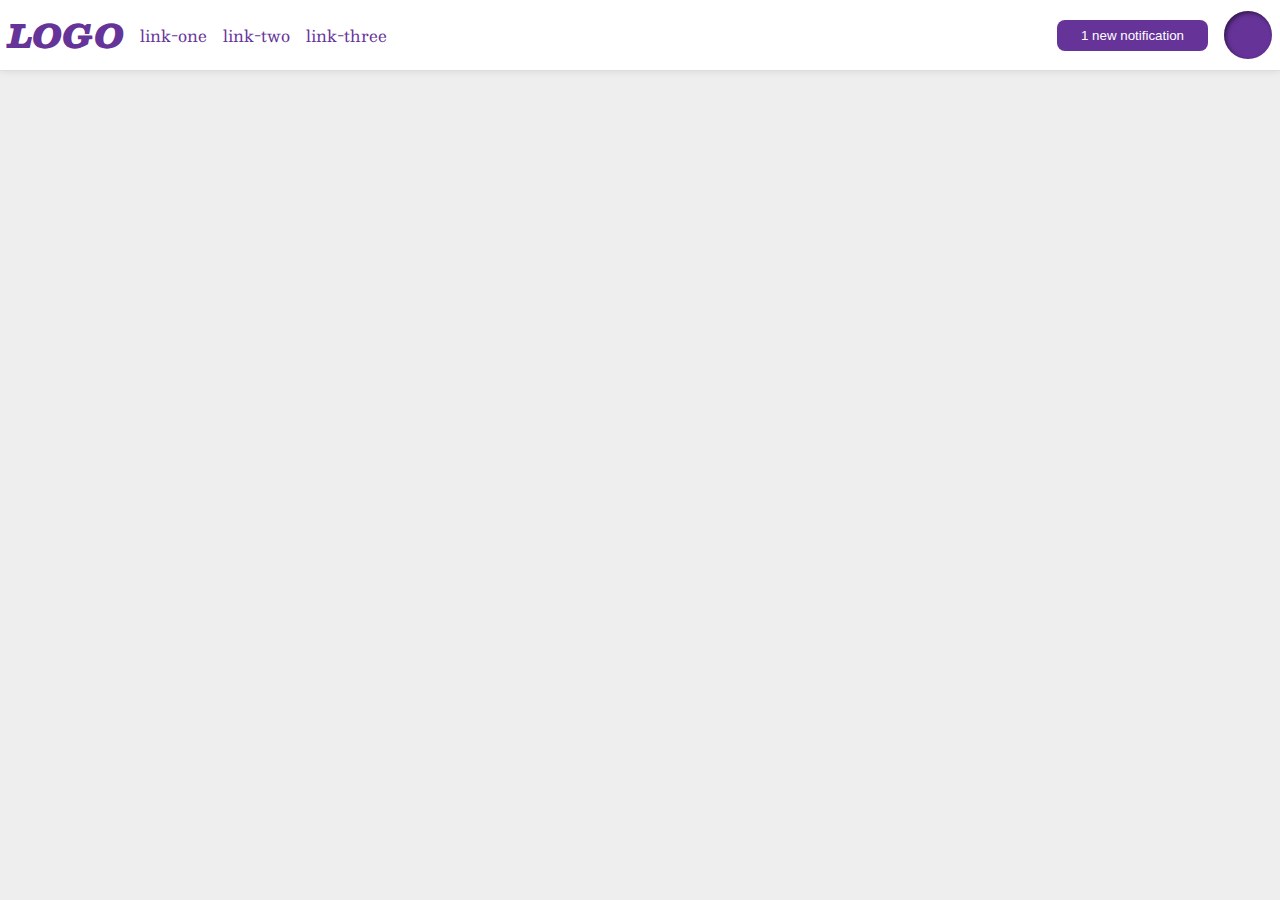
<file: foundations/flex/03-flex-header-2/index.html>
<!DOCTYPE html>
<html lang="en">
  <head>
    <meta charset="UTF-8">
    <meta http-equiv="X-UA-Compatible" content="IE=edge">
    <meta name="viewport" content="width=device-width, initial-scale=1.0">
    <title>Flex Header 2</title>
    <link rel="stylesheet" href="style.css">
  </head>
  <body>
    <div class="header">
      <div class="left">
        <div class="logo">
          LOGO
        </div>
        <ul class="links">
          <li><a href="https://google.com">link-one</a></li>
          <li><a href="https://google.com">link-two</a></li>
          <li><a href="https://google.com">link-three</a></li>
        </ul>
      </div>
      
      <div class="right">
        <button class="notifications">
          1 new notification
        </button>
        <div class="profile-image"></div>
      </div>
    </div>
  </body>
</html>
</file>
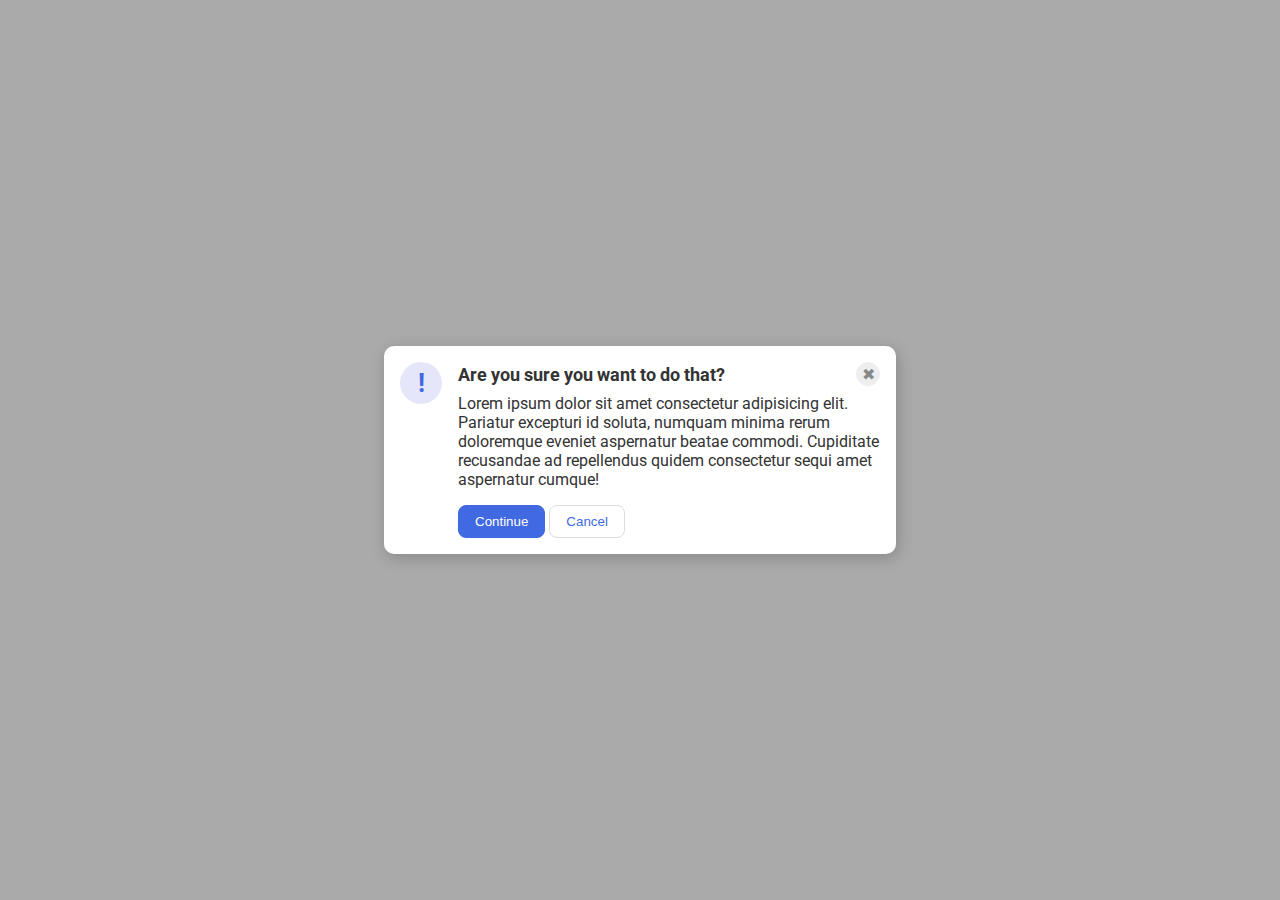
<file: foundations/flex/05-flex-modal/index.html>
<!DOCTYPE html>
<html lang="en">
  <head>
    <meta charset="UTF-8">
    <meta http-equiv="X-UA-Compatible" content="IE=edge">
    <meta name="viewport" content="width=device-width, initial-scale=1.0">
    <link rel="stylesheet" href="style.css">
    <title>Modal</title>
  </head>
  <body>
    <div class="modal">
      <div class="icon">!</div>

      <div>
        <div class="header">
          <strong>Are you sure you want to do that?</strong>
          
          <button class="close-button">✖</button>
        </div>

        <div class="text">Lorem ipsum dolor sit amet consectetur adipisicing elit. Pariatur excepturi id soluta, numquam minima rerum doloremque eveniet aspernatur beatae commodi. Cupiditate recusandae ad repellendus quidem consectetur sequi amet aspernatur cumque!</div>

        <button class="continue">Continue</button>
        <button class="cancel">Cancel</button>
      </div>
    </div>
  </body>
</html>
</file>
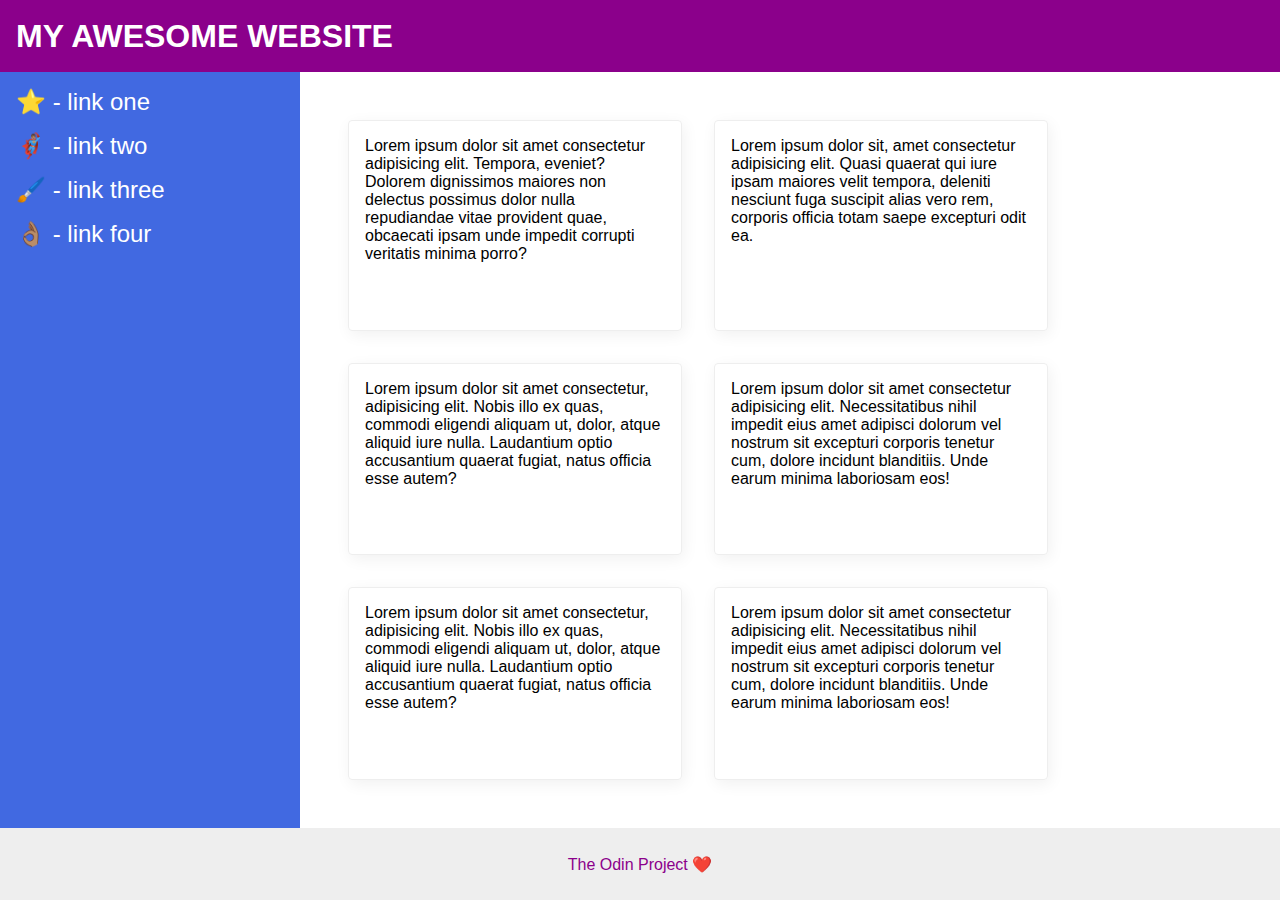
<file: foundations/flex/07-flex-layout-2/index.html>
<!DOCTYPE html>
<html lang="en">
  <head>
    <meta charset="UTF-8">
    <meta http-equiv="X-UA-Compatible" content="IE=edge">
    <meta name="viewport" content="width=device-width, initial-scale=1.0">
    <title>The Holy Grail</title>
    <link rel="stylesheet" href="style.css">
  </head>
  <body>
    <div class="header">
      <h1>MY AWESOME WEBSITE</h1>
    </div>
    
    <div class="content">
      <div class="sidebar">
        <ul>
          <li><a href="#">⭐ - link one</a></li>
          <li><a href="#">🦸🏽‍♂️ - link two</a></li>
          <li><a href="#">🖌️ - link three</a></li>
          <li><a href="#">👌🏽 - link four</a></li>
        </ul>
      </div>

      <div class="cards">
        <div class="card"><p>Lorem ipsum dolor sit amet consectetur adipisicing elit. Tempora, eveniet? Dolorem dignissimos maiores non delectus possimus dolor nulla repudiandae vitae provident quae, obcaecati ipsam unde impedit corrupti veritatis minima porro?</p></div>
        <div class="card"><p>Lorem ipsum dolor sit, amet consectetur adipisicing elit. Quasi quaerat qui iure ipsam maiores velit tempora, deleniti nesciunt fuga suscipit alias vero rem, corporis officia totam saepe excepturi odit ea.</p></div>
        <div class="card"><p>Lorem ipsum dolor sit amet consectetur, adipisicing elit. Nobis illo ex quas, commodi eligendi aliquam ut, dolor, atque aliquid iure nulla. Laudantium optio accusantium quaerat fugiat, natus officia esse autem?</p></div>
        <div class="card"><p>Lorem ipsum dolor sit amet consectetur adipisicing elit. Necessitatibus nihil impedit eius amet adipisci dolorum vel nostrum sit excepturi corporis tenetur cum, dolore incidunt blanditiis. Unde earum minima laboriosam eos!</p></div>
        <div class="card"><p>Lorem ipsum dolor sit amet consectetur, adipisicing elit. Nobis illo ex quas, commodi eligendi aliquam ut, dolor, atque aliquid iure nulla. Laudantium optio accusantium quaerat fugiat, natus officia esse autem?</p></div>
        <div class="card"><p>Lorem ipsum dolor sit amet consectetur adipisicing elit. Necessitatibus nihil impedit eius amet adipisci dolorum vel nostrum sit excepturi corporis tenetur cum, dolore incidunt blanditiis. Unde earum minima laboriosam eos!</p></div>
      </div>
    </div>
    
    <div class="footer">
      <p>The Odin Project ❤️</p>
    </div>
  </body>
</html>
</file>
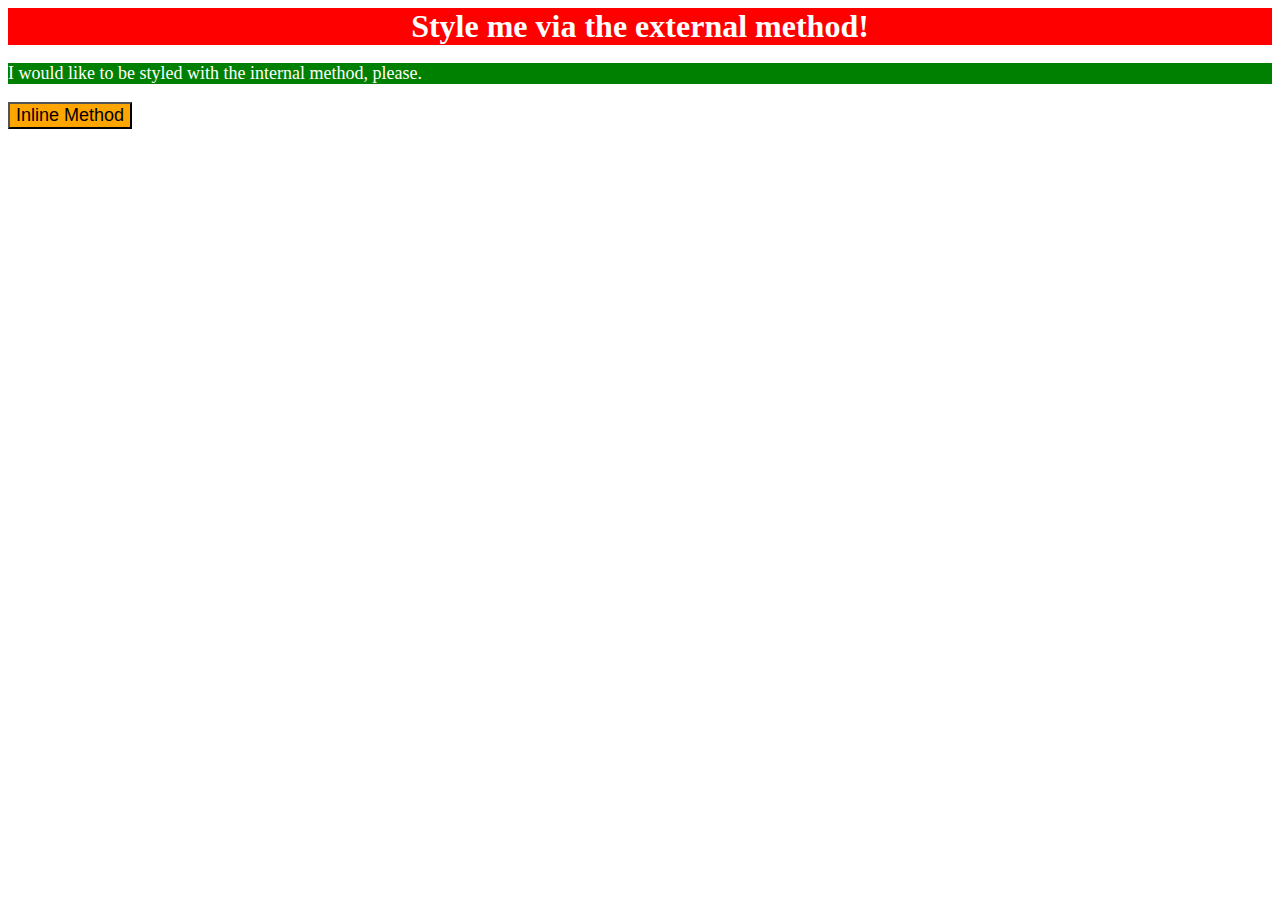
<file: foundations/intro-to-css/01-css-methods/index.html>
<!DOCTYPE html>
<html lang="en">
  <head>
    <meta charset="UTF-8">
    <meta http-equiv="X-UA-Compatible" content="IE=edge">
    <meta name="viewport" content="width=device-width, initial-scale=1.0">
    <title>Methods for Adding CSS</title>
    <link rel="stylesheet" href="./style.css">
    <style>
      p {
        font-size: 18px;
        background-color: green;
        color: white;
      }
    </style>
  </head>
  <body>
    <div>Style me via the external method!</div>
    <p>I would like to be styled with the internal method, please.</p>
    <button style="font-size: 18px;background-color: orange;">Inline Method</button>
  </body>
</html>
</file>
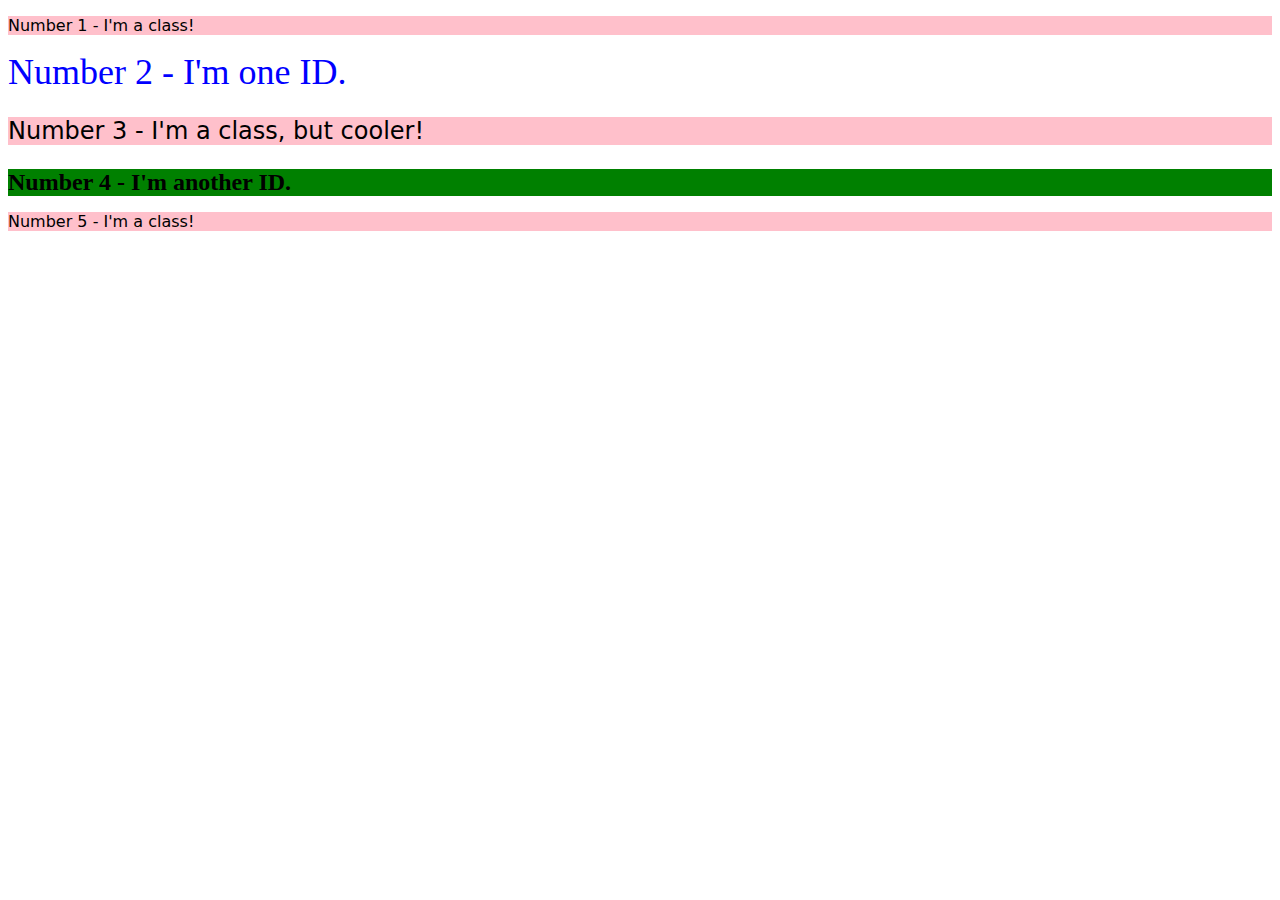
<file: foundations/intro-to-css/02-class-id-selectors/index.html>
<!DOCTYPE html>
<html lang="en">
  <head>
    <meta charset="UTF-8">
    <meta http-equiv="X-UA-Compatible" content="IE=edge">
    <meta name="viewport" content="width=device-width, initial-scale=1.0">
    <title>Class and ID Selectors</title>
    <link rel="stylesheet" href="style.css">
  </head>
  <body>
    <p class="NumberOdd">Number 1 - I'm a class!</p>
    <div id="NumberTwo">Number 2 - I'm one ID.</div>
    <p class="NumberOdd fs-6">Number 3 - I'm a class, but cooler!</p>
    <div id="NumberFour">Number 4 - I'm another ID.</div>
    <p class="NumberOdd">Number 5 - I'm a class!</p>
  </body>
</html>
</file>
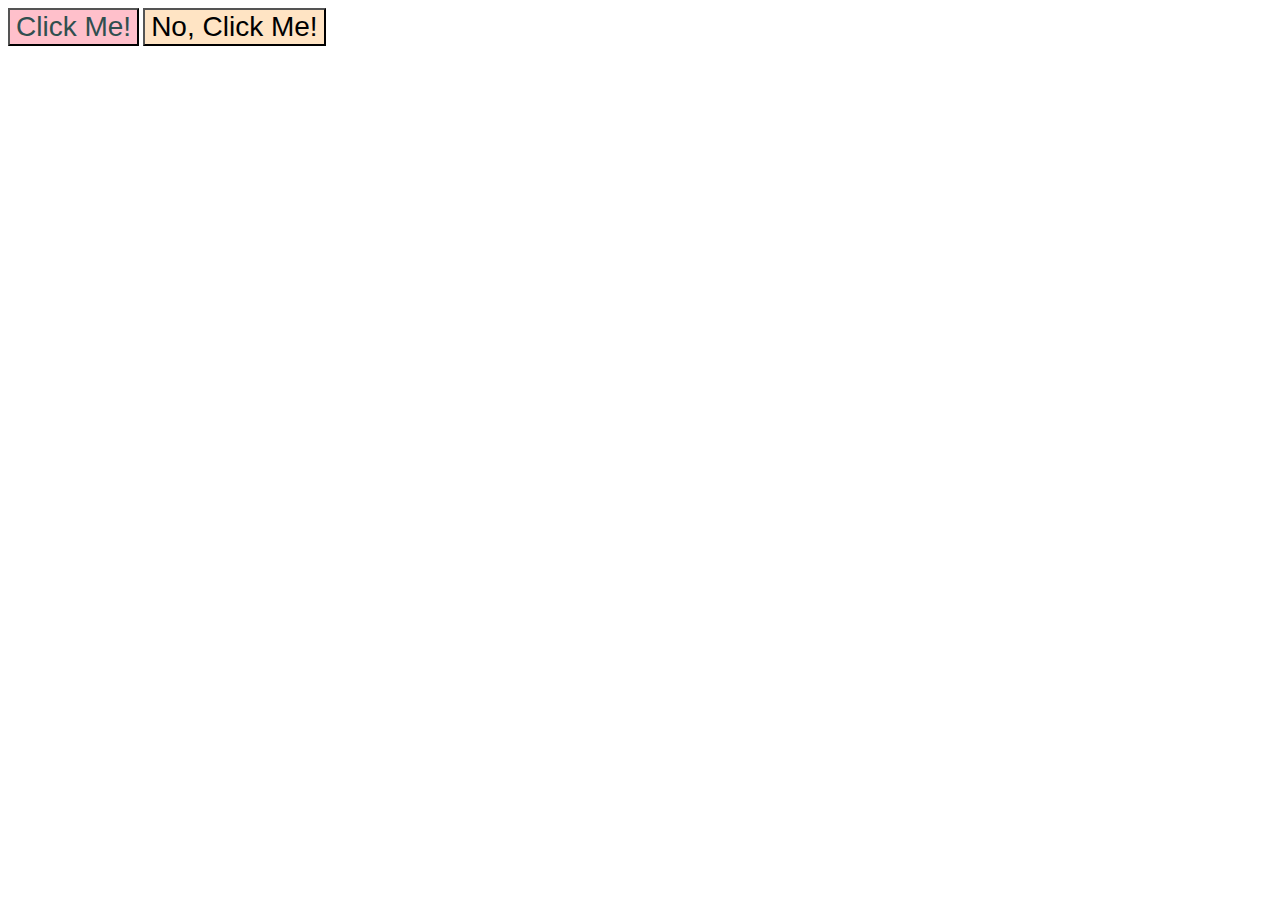
<file: foundations/intro-to-css/03-grouping-selectors/index.html>
<!DOCTYPE html>
<html lang="en">
  <head>
    <meta charset="UTF-8">
    <meta http-equiv="X-UA-Compatible" content="IE=edge">
    <meta name="viewport" content="width=device-width, initial-scale=1.0">
    <title>Grouping Selectors</title>
    <link rel="stylesheet" href="style.css">
  </head>
  <body>
    <button class="clickable">Click Me!</button>
    <button class="nonclickable">No, Click Me!</button>
  </body>
</html>
</file>
<file: foundations/flex/03-flex-header-2/style.css>
/* this is some magical font-importing.  
you'll learn about it later. */
@import url('https://fonts.googleapis.com/css2?family=Besley:ital,wght@0,400;1,900&display=swap');
* {
  margin: 0;
  padding: 0;
}

body {
  margin: 0;
  background: #eee;
  font-family: Besley, serif;
}

.header {
  background: white;
  border-bottom: 1px solid #ddd;
  box-shadow: 0 0 8px rgba(0,0,0,.1);
  padding: 8px;
  display: flex;
  justify-content: space-between;
}

.left,
.right {
  display: flex;
  gap: 16px;
  align-items: center;
}

.profile-image {
  background: rebeccapurple;
  box-shadow: inset 2px 2px 4px rgba(0,0,0,.5);
  border-radius: 50%;
  width: 48px;
  height: 48px;
}

.logo {
  color: rebeccapurple;
  font-size: 32px;
  font-weight: 900;
  font-style: italic;
}

button {
  border: none;
  border-radius: 8px;
  background: rebeccapurple;
  color: white;
  padding: 8px 24px;
}

a {
  /* this removes the line under our links */
  text-decoration: none;
  color: rebeccapurple;
}

ul {
  list-style-type: none;
  display: flex;
  gap: 16px;
}
</file>
<file: foundations/flex/05-flex-modal/style.css>
@import url('https://fonts.googleapis.com/css2?family=Roboto:wght@400;700&display=swap');

html, body {
  height: 100%;
}

* {
  margin: 0;
  padding: 0;
}

body {
  font-family: Roboto, sans-serif;
  margin: 0;
  background: #aaa;
  color: #333;
  /* I'll give you this one for free lol */
  display: flex;
  align-items: center;
  justify-content: center;
}

.modal {
  background: white;
  width: 480px;
  border-radius: 10px;
  box-shadow: 2px 4px 16px rgba(0,0,0,.2);
  padding: 16px;
  display: flex;
  gap: 16px;
}

.icon {
  color: royalblue;
  font-size: 26px;
  font-weight: 700;
  background: lavender;
  width: 42px;
  height: 42px;
  border-radius: 50%;
  flex-shrink: 0;
  display: flex;
  align-items: center;
  justify-content: center;
}

.header {
  margin-bottom: 8px;
  display: flex;
  justify-content: space-between;
  align-items: center;
}

.header strong {
  font-size: 18px;
}

.text {
  margin-bottom: 16px;
}

.close-button {
  background: #eee;
  border-radius: 50%;
  color: #888;
  font-weight: 400;
  font-size: 16px;
  height: 24px;
  width: 24px;
  display: flex;
  align-items: center;
  justify-content: center;
  border: 1px solid #eee;
  padding: 0;
}

button {
  cursor: pointer;
  padding: 8px 16px;
  border-radius: 8px;
}

button.continue {
  background: royalblue;
  border: 1px solid royalblue;
  color: white;
}

button.cancel {
  background: white;
  border: 1px solid #ddd;
  color: royalblue;
}
</file>
<file: foundations/flex/07-flex-layout-2/style.css>
* {
  margin: 0;
  padding: 0;
}

body {
  font-family: -apple-system, BlinkMacSystemFont, 'Segoe UI', Roboto, Oxygen, Ubuntu, Cantarell, 'Open Sans', 'Helvetica Neue', sans-serif;
  margin: 0;
  min-height: 100vh;
  display: flex;
  flex-direction: column;
}

.header {
  height: 72px;
  background: darkmagenta;
  color: white;
  display: flex;
  align-items: center;
  padding-left: 16px;
}

.header h1 {
  font-size: 32px;
  font-weight: 900;
}

.content {
  flex-grow: 1;
  display: flex;
}

.sidebar {
  width: 300px;
  background: royalblue;
  box-sizing: border-box;

  padding: 16px;
  flex: 0 0 300px;
}

.sidebar ul {
  list-style-type: none;
  display: flex;
  flex-direction: column;
  gap: 16px;
}

.sidebar a {
  text-decoration: none;
  color: white;
  font-size: 24px;
}

.cards {
  padding: 48px;
  display: flex;
  flex-wrap: wrap;
  justify-content: start;
  gap: 32px;
}

.card {
  border: 1px solid #eee;
  box-shadow: 2px 4px 16px rgba(0,0,0,.06);
  border-radius: 4px;

  flex-basis: 300px;
  padding: 16px;
}

.footer {
  height: 72px;
  background: #eee;
  color: darkmagenta;
}

.footer {
  display: flex;
  justify-content: center;
  align-items: center
}
</file>
<file: foundations/intro-to-css/01-css-methods/style.css>
div {
  font-size: 32px;
  font-weight: bold;
  text-align: center;
  background: red;
  color: white;
}
</file>
<file: foundations/intro-to-css/02-class-id-selectors/style.css>
.NumberOdd {
  background-color: pink;
  font-family: Verdana, 'DejaVu Sans', sans-serif;
}

#NumberTwo {
  font-size: 36px;
  color: blue;
}

.fs-6 {
  font-size: 24px;
}

#NumberFour {
  font-size: 24px;
  background-color: green;
  font-weight: bold;
}
</file>
<file: foundations/intro-to-css/03-grouping-selectors/style.css>
.clickable,
.nonclickable {
  font-size: 28px;
  font-family: Helvetica, 'Times New Roman', sans-serif;
}

.clickable {
  background-color: #ffc0cb;
  color: darkslategrey;
}

.nonclickable {
  background-color: bisque;
}
</file>
